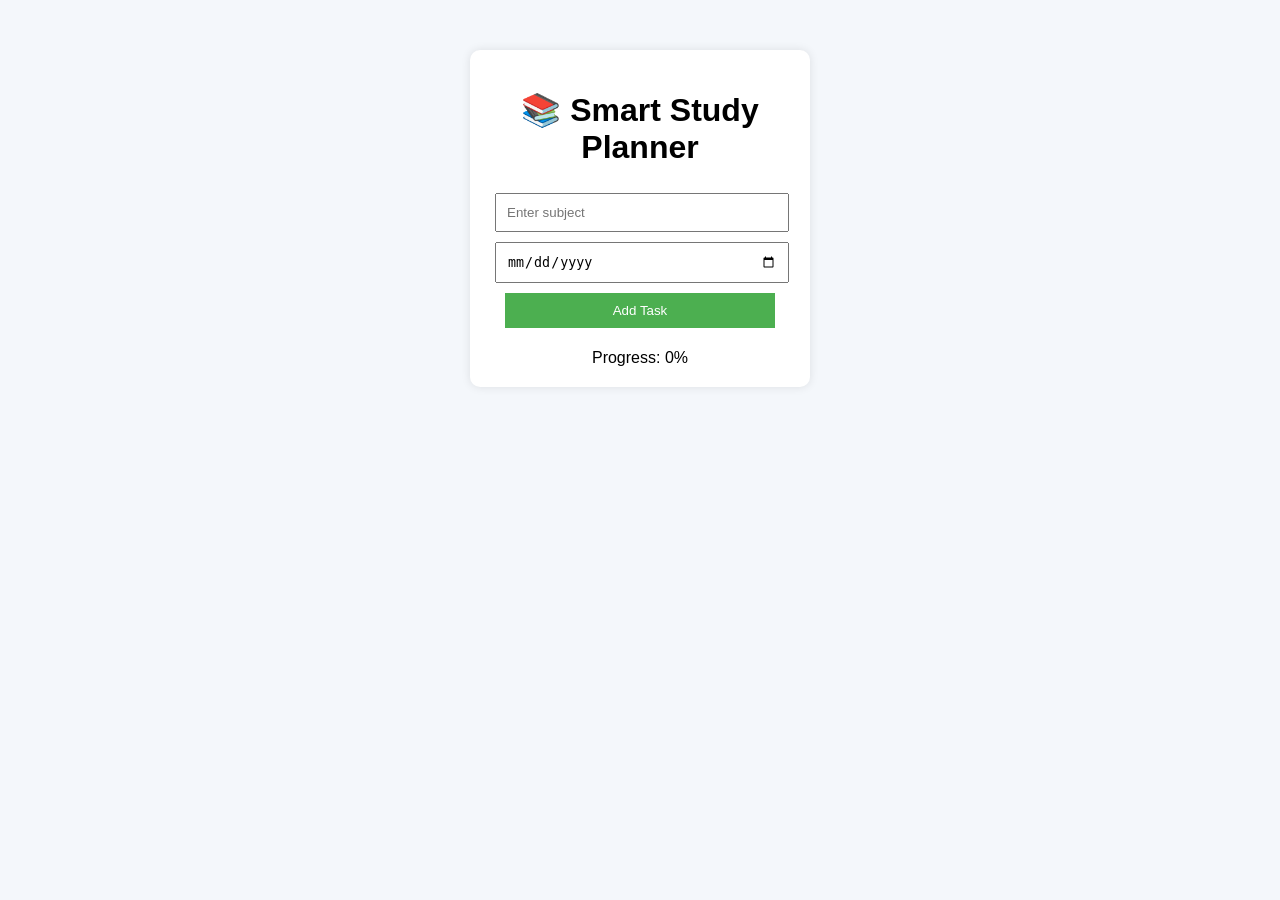
<file: index.html>
<!DOCTYPE html>
<html lang="en">
<head>
  <meta charset="UTF-8">
  <title>Smart Study Planner</title>
  <link rel="stylesheet" href="style.css">
</head>
<body>

  <div class="container">
    <h1>📚 Smart Study Planner</h1>

    <input type="text" id="subject" placeholder="Enter subject">
    <input type="date" id="date">
    <button onclick="addTask()">Add Task</button>

    <ul id="taskList"></ul>

    <div id="progress">Progress: 0%</div>
  </div>

  <script src="script.js"></script>
</body>
</html>
</file>
<file: style.css>
body {
  font-family: Arial;
  background: #f4f7fb;
  text-align: center;
}

.container {
  background: white;
  padding: 20px;
  margin: 50px auto;
  width: 300px;
  border-radius: 10px;
  box-shadow: 0 0 10px rgba(0,0,0,0.1);
}

input, button {
  padding: 10px;
  margin: 5px;
  width: 90%;
}

button {
  background: #4CAF50;
  color: white;
  border: none;
}

li {
  list-style: none;
  margin: 10px 0;
}
</file>
